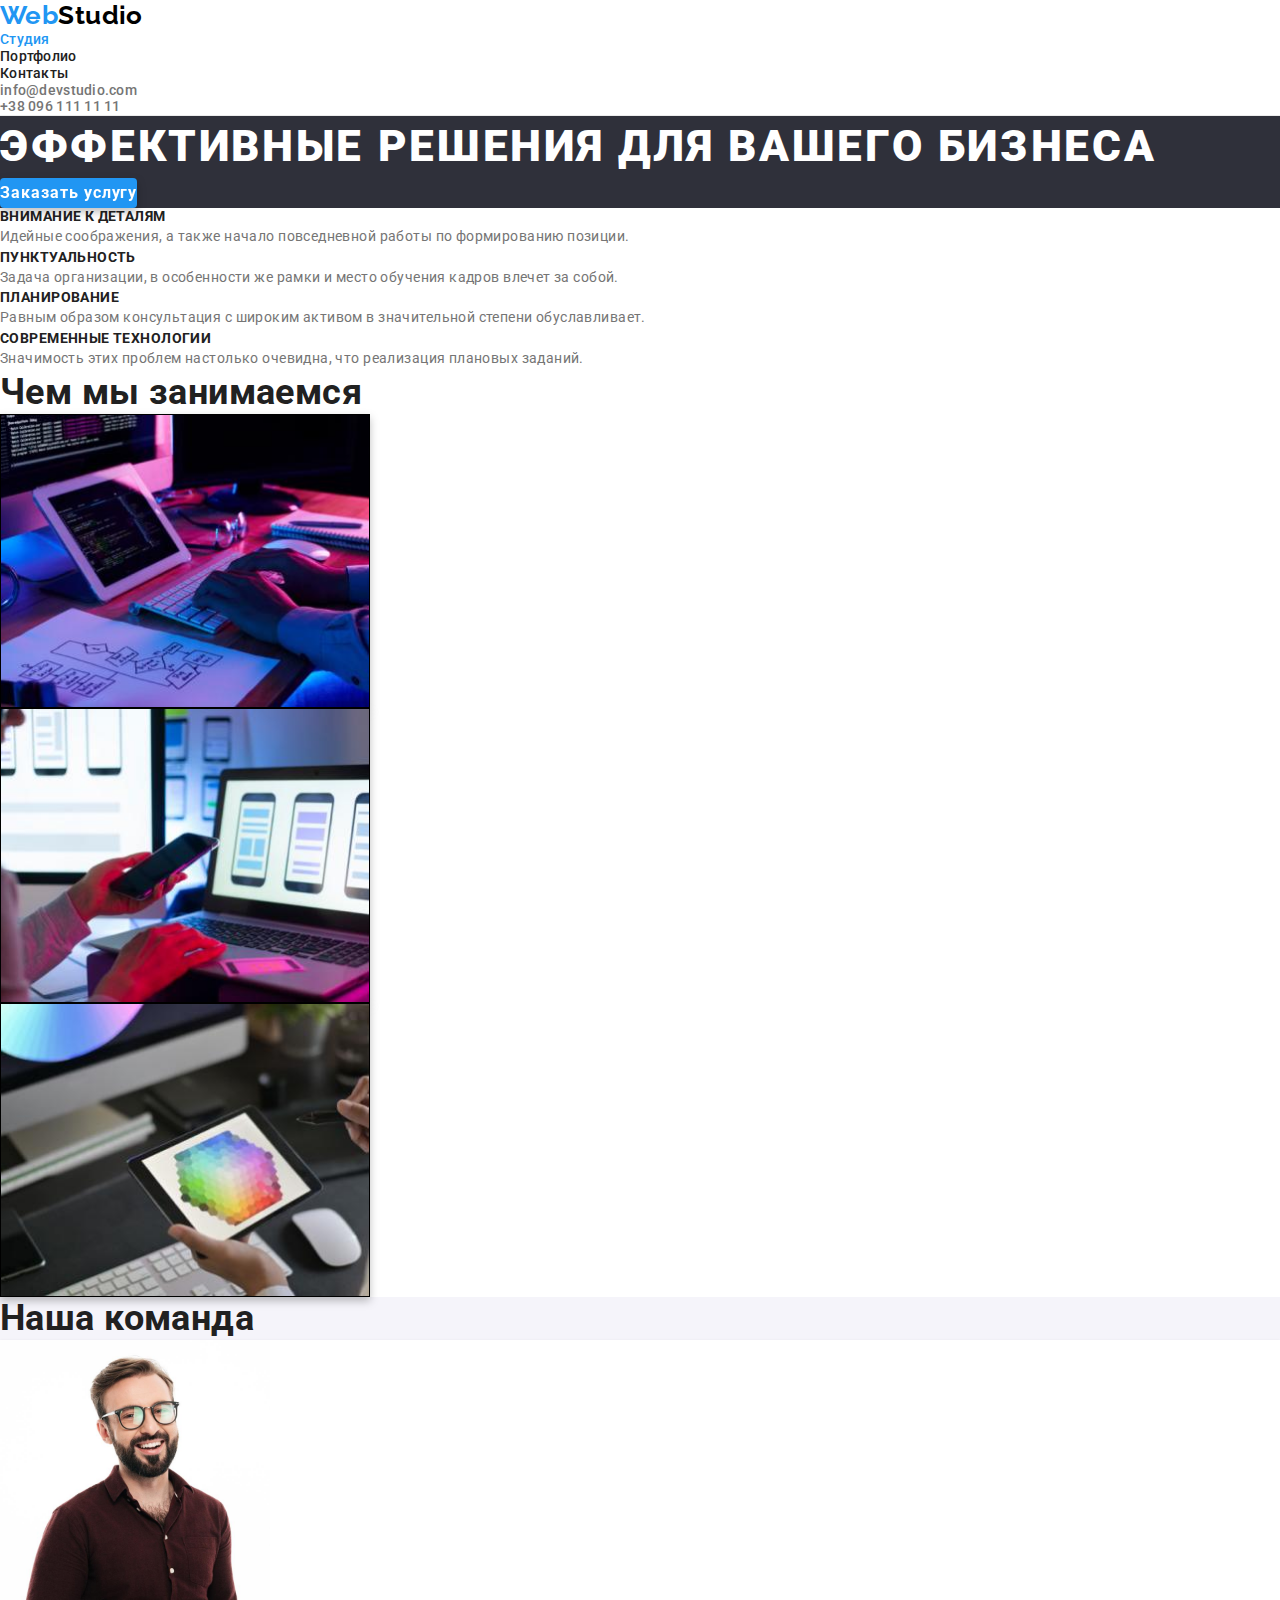
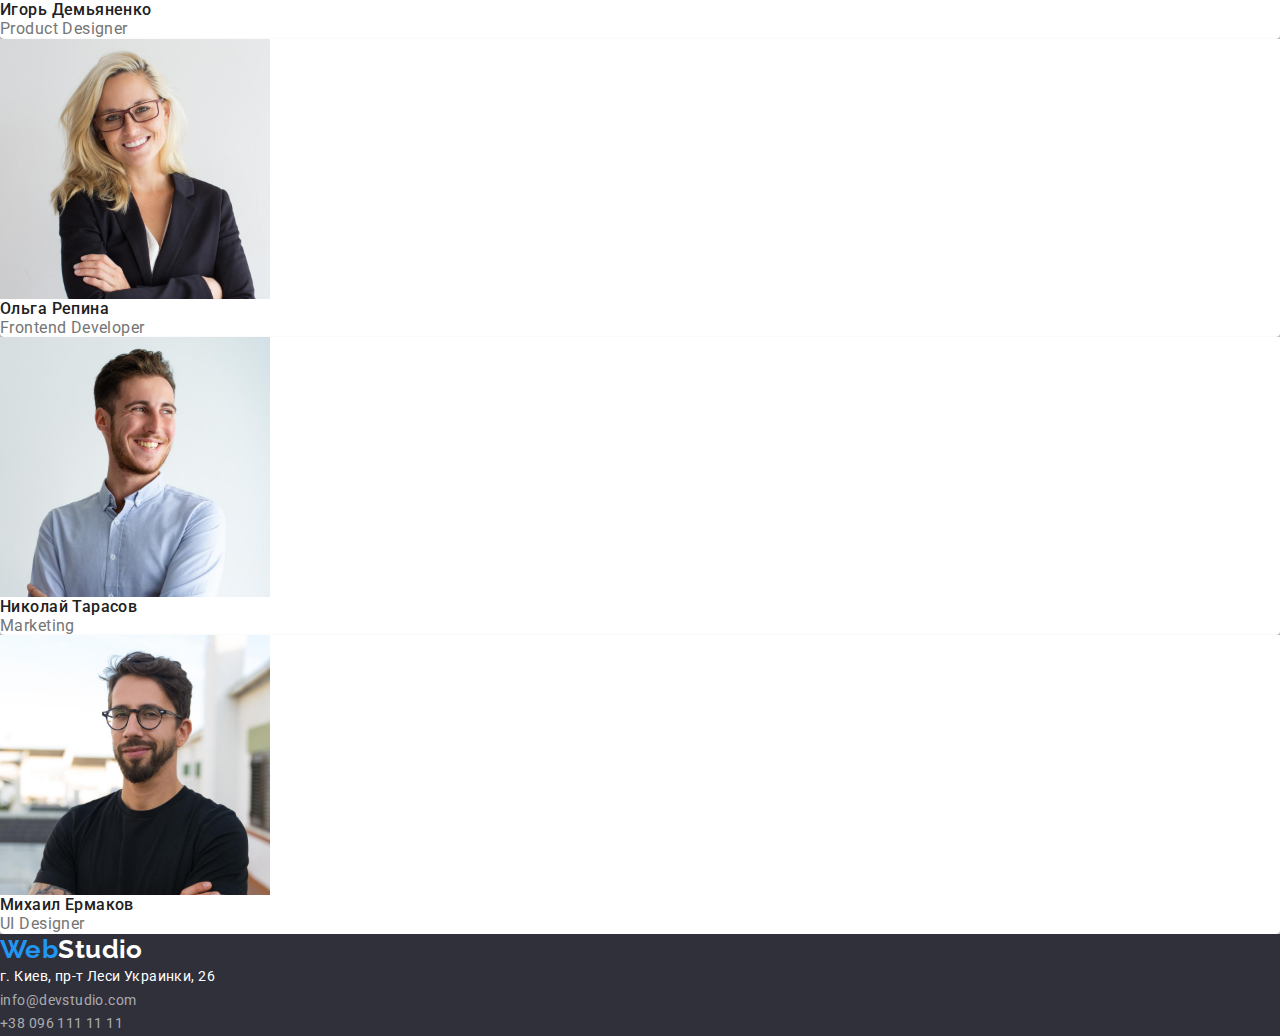
<file: index.html>
<!DOCTYPE html>
<html lang="ru">
  <head>
    <meta charset="UTF-8" />
    <meta http-equiv="X-UA-Compatible" content="IE=edge" />
    <meta name="viewport" content="width=device-width, initial-scale=1.0" />
    <title>Homework 1</title>
    <link rel="stylesheet" href="./css/normalize.css" />
    <link
      href="https://fonts.googleapis.com/css2?family=Raleway:wght@700&family=Roboto:wght@400;500;700;900&display=swap"
      rel="stylesheet"
    />
    <link rel="stylesheet" href="./css/styles.css" />
  </head>
  <body>
    <!-- Шапка документа -->
    <header class="header">
      <nav class="nav">
        <a href="./index.html" class="logo">
          Web<span class="logo__span">Studio</span>
        </a>

        <ul class="menu list">
          <li class="menu__item">
            <a class="menu__link is_active" href="index.html">Студия</a>
          </li>
          <li class="menu__item">
            <a class="menu__link" href="portfolio.html">Портфолио</a>
          </li>
          <li class="menu__item">
            <a class="menu__link" href="#">Контакты</a>
          </li>
        </ul>
      </nav>
      <ul class="contacts list">
        <li class="contacts__item">
          <a class="contacts__link" href="mailto:info@devstudio.com"
            >info@devstudio.com</a
          >
        </li>
        <li class="contacts__item">
          <a class="contacts__link" href="tel:+380961111111"
            >+38 096 111 11 11</a
          >
        </li>
      </ul>
    </header>
    <!-- Уникальная часть документа -->
    <main>
      <!--секция Hero -->
      <section class="hero">
        <h1 class="hero__title">Эффективные решения для вашего бизнеса</h1>
        <button type="button" class="hero__btn">Заказать услугу</button>
      </section>

      <!-- Преимущества компании -->
      <section class="desc">
        <!-- Заголовок спрячется при добавлении стилей-->
        <h2 class="visually-hidden">Преимущества компании</h2>

        <ul class="desc__list list">
          <li class="desc__item">
            <h3 class="desc__subtitle">Внимание к деталям</h3>
            <p class="desc__content">
              Идейные соображения, а также начало повседневной работы по
              формированию позиции.
            </p>
          </li>
          <li class="desc__item">
            <h3 class="desc__subtitle">Пунктуальность</h3>
            <p class="desc__content">
              Задача организации, в особенности же рамки и место обучения кадров
              влечет за собой.
            </p>
          </li>
          <li class="desc__item">
            <h3 class="desc__subtitle">Планирование</h3>
            <p class="desc__content">
              Равным образом консультация с широким активом в значительной
              степени обуславливает.
            </p>
          </li>
          <li class="desc__item">
            <h3 class="desc__subtitle">Современные технологии</h3>
            <p class="desc__content">
              Значимость этих проблем настолько очевидна, что реализация
              плановых заданий.
            </p>
          </li>
        </ul>
      </section>

      <!-- Род деятельности компании -->
      <section class="job">
        <h2 class="section-title">Чем мы занимаемся</h2>
        <ul class="job__list list">
          <li class="job__item">
            <img
              class="job__img"
              src="./imges/photo01.jpg"
              alt="Разметка вашей страницы"
              width="370"
            />
          </li>
          <li class="job__item">
            <img
              class="job__img"
              src="./imges/photo02.jpg"
              alt="Стилизация вашей старницы"
              width="370"
            />
          </li>
          <li class="job__item">
            <img
              class="job__img"
              src="./imges/photo03.jpg"
              alt="Добавление интерактивности вашей странице"
              width="370"
            />
          </li>
        </ul>
      </section>

      <!-- Команда компании -->
      <section class="crew">
        <h2 class="section-title">Наша команда</h2>
        <ul class="crew__list list">
          <li class="crew__item">
            <img
              class="crew__photo"
              src="./imges/employee01.jpg"
              alt="Сотрудник компании"
              width="270"
            />
            <h3 class="crew__subtitle">Игорь Демьяненко</h3>
            <p class="crew__rank" lang="en">Product Designer</p>
          </li>
          <li class="crew__item">
            <img
              class="crew__photo"
              src="./imges/employee02.jpg"
              alt="Сотрудник компании"
              width="270"
            />
            <h3 class="crew__subtitle">Ольга Репина</h3>
            <p class="crew__rank" lang="en">Frontend Developer</p>
          </li>
          <li class="crew__item">
            <img
              class="crew__photo"
              src="./imges/employee03.jpg"
              alt="Сотрудник компании"
              width="270"
            />
            <h3 class="crew__subtitle">Николай Тарасов</h3>
            <p class="crew__rank" lang="en">Marketing</p>
          </li>
          <li class="crew__item">
            <img
              class="crew__photo"
              src="./imges/employee04.jpg"
              alt="Сотрудник компании"
              width="270"
            />
            <h3 class="crew__subtitle">Михаил Ермаков</h3>
            <p class="crew__rank" lang="en">UI Designer</p>
          </li>
        </ul>
      </section>
    </main>
    <!-- Подвал сайта -->
    <footer class="footer">
      <a href="./index.html" class="logo">
        Web<span class="logo__span">Studio</span>
      </a>
      <address class="footer__addr">
        <ul class="footer__list list">
          <li class="footer__item">
            <a
              class="footer__link white-link"
              href="https://goo.gl/maps/4EyUpNPc1M4XpFM67"
              target="_blank"
              rel="noopener noreferrer"
              >г. Киев, пр-т Леси Украинки, 26</a
            >
          </li>
          <li class="footer__item">
            <a class="footer__link" href="mailto:info@devstudio.com"
              >info@devstudio.com</a
            >
          </li>
          <li class="footer__item">
            <a class="footer__link" href="tel:+380961111111"
              >+38 096 111 11 11</a
            >
          </li>
        </ul>
      </address>
    </footer>
  </body>
</html>
</file>
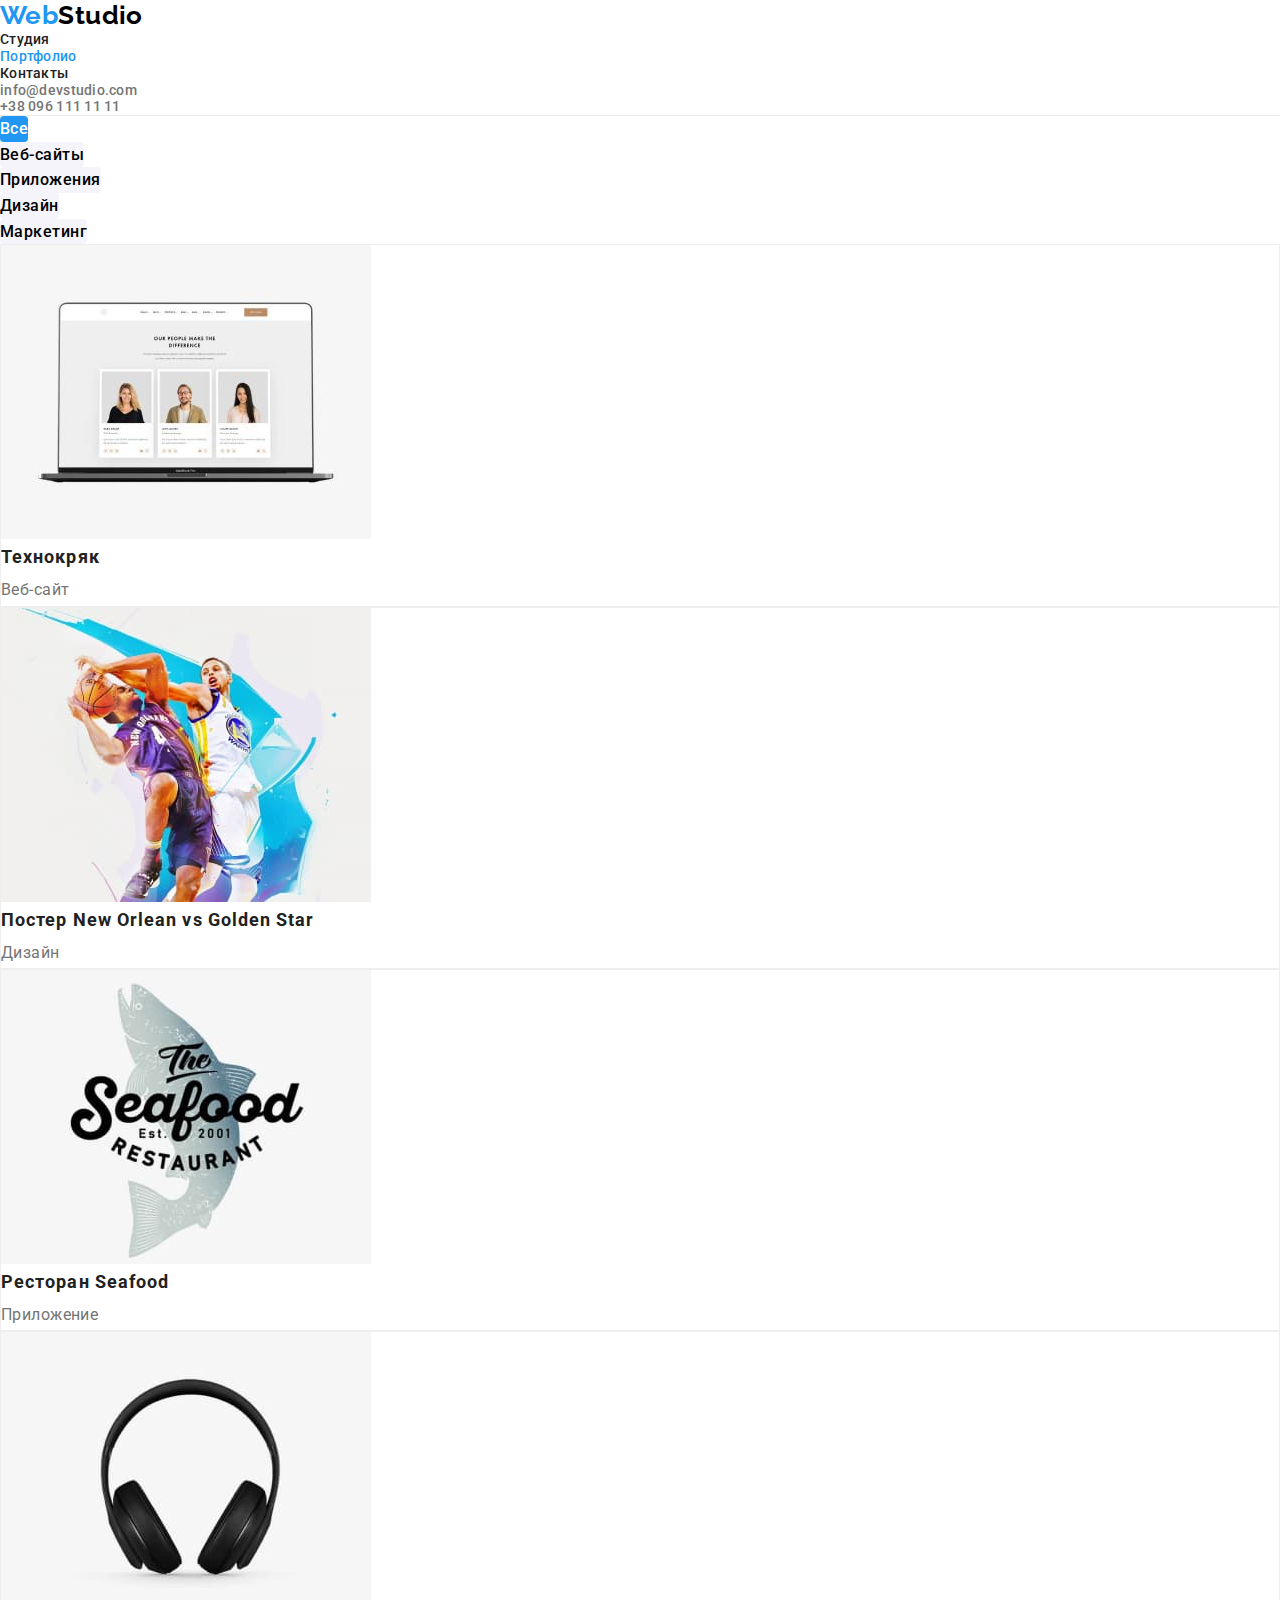
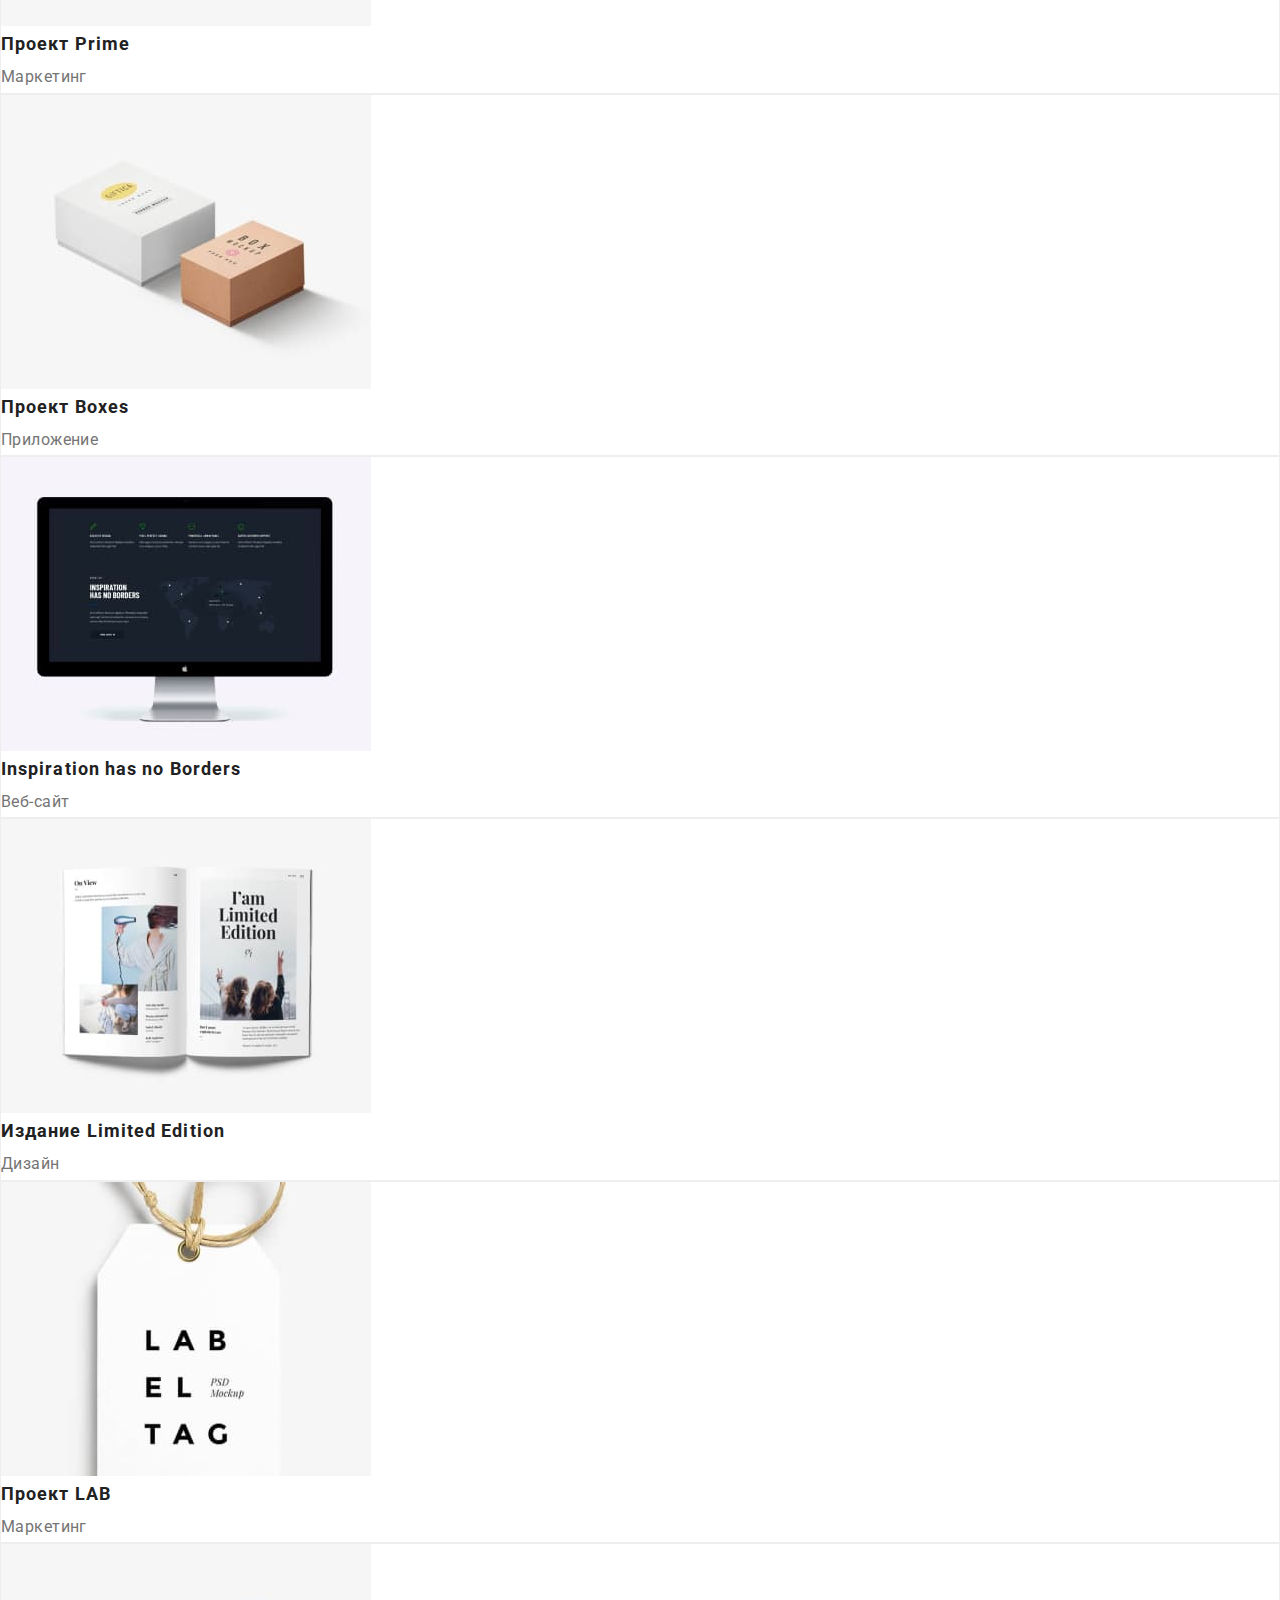
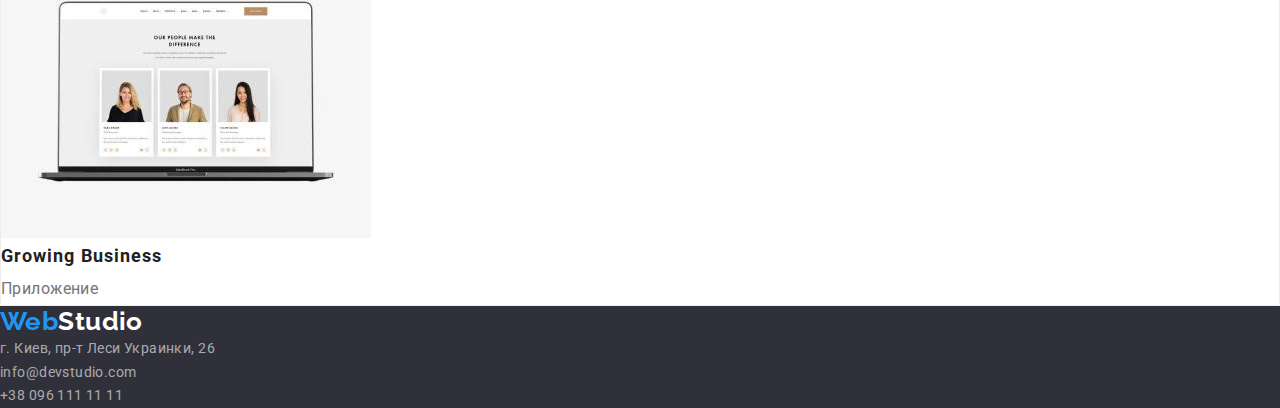
<file: portfolio.html>
<!DOCTYPE html>
<html lang="ru">
  <head>
    <meta charset="UTF-8" />
    <meta http-equiv="X-UA-Compatible" content="IE=edge" />
    <meta name="viewport" content="width=device-width, initial-scale=1.0" />
    <title>Web Studio: Портфолио</title>
    <link rel="stylesheet" href="./css/normalize.css" />
    <link
      href="https://fonts.googleapis.com/css2?family=Raleway:wght@700&family=Roboto:wght@400;500;700;900&display=swap"
      rel="stylesheet"
    />
    <link rel="stylesheet" href="./css/styles.css" />
  </head>
  <body>
    <!-- Шапка документа -->
    <header class="header">
      <nav class="nav">
        <a href="./index.html" class="logo">
          Web<span class="logo__span">Studio</span>
        </a>

        <ul class="menu list">
          <li class="menu__item">
            <a class="menu__link" href="index.html">Студия</a>
          </li>
          <li class="menu__item">
            <a class="menu__link is_active" href="portfolio.html">Портфолио</a>
          </li>
          <li class="menu__item">
            <a class="menu__link" href="#">Контакты</a>
          </li>
        </ul>
      </nav>
      <ul class="contacts list">
        <li class="contacts__item">
          <a class="contacts__link" href="mailto:info@devstudio.com"
            >info@devstudio.com</a
          >
        </li>
        <li class="contacts__item">
          <a class="contacts__link" href="tel:+380961111111"
            >+38 096 111 11 11</a
          >
        </li>
      </ul>
    </header>
    <!-- Уникальная часть документа -->
    <main>
      <section class="portfolio">
        <h1 class="portfolio__title">Список портфолио</h1>
        <ul class="btn__list list">
          <li class="btn__item">
            <button class="btn__btn btn__active" type="button">Все</button>
          </li>
          <li class="btn__item">
            <button class="btn__btn" type="button">Веб-сайты</button>
          </li>
          <li class="btn__item">
            <button class="btn__btn" type="button">Приложения</button>
          </li>
          <li class="btn__item">
            <button class="btn__btn" type="button">Дизайн</button>
          </li>
          <li class="btn__item">
            <button class="btn__btn" type="button">Маркетинг</button>
          </li>
        </ul>

        <ul class="portfolio__list list">
          <li class="portfolio__item">
            <a href="#" target="_blank">
              <img
                class="portfolio__img"
                src="./imges/img01.jpg"
                alt="Ноутбук"
                width="370"
              />
              <h2 class="portfolio__subtitle">Технокряк</h2>
              <p class="portfolio__desc">Веб-сайт</p>
            </a>
          </li>
          <li class="portfolio__item">
            <a href="#" target="_blank">
              <img
                class="portfolio__img"
                src="./imges/img02.jpg"
                alt="Два баскетболиста ведут борьбу"
                width="370"
              />
              <h2 class="portfolio__subtitle">
                Постер New Orlean vs Golden Star
              </h2>
              <p class="portfolio__desc">Дизайн</p>
            </a>
          </li>
          <li class="portfolio__item">
            <a href="#" target="_blank">
              <img
                class="portfolio__img"
                src="./imges/img03.jpg"
                alt="Логотип ресторана: рыба и название Seafood"
                width="370"
              />
              <h2 class="portfolio__subtitle">Ресторан Seafood</h2>
              <p class="portfolio__desc">Приложение</p>
            </a>
          </li>
          <li class="portfolio__item">
            <a href="#" target="_blank">
              <img
                class="portfolio__img"
                src="./imges/img04.jpg"
                alt="Наушники"
                width="370"
              />
              <h2 class="portfolio__subtitle">Проект Prime</h2>
              <p class="portfolio__desc">Маркетинг</p>
            </a>
          </li>
          <li class="portfolio__item">
            <a href="#" target="_blank">
              <img
                class="portfolio__img"
                src="./imges/img05.jpg"
                alt="Белая и коричневая коробки"
                width="370"
              />
              <h2 class="portfolio__subtitle">Проект Boxes</h2>
              <p class="portfolio__desc">Приложение</p>
            </a>
          </li>
          <li class="portfolio__item">
            <a href="#" target="_blank">
              <img
                class="portfolio__img"
                src="./imges/img06.jpg"
                alt="Монитор компьютера"
                width="370"
              />
              <h2 class="portfolio__subtitle">Inspiration has no Borders</h2>
              <p class="portfolio__desc">Веб-сайт</p>
            </a>
          </li>
          <li class="portfolio__item">
            <a href="#" target="_blank">
              <img
                class="portfolio__img"
                src="./imges/img07.jpg"
                alt="Развернутый журнал"
                width="370"
              />
              <h2 class="portfolio__subtitle">Издание Limited Edition</h2>
              <p class="portfolio__desc">Дизайн</p>
            </a>
          </li>
          <li class="portfolio__item">
            <a href="#" target="_blank">
              <img
                class="portfolio__img"
                src="./imges/img08.jpg"
                alt="Бирка с логотипом компании LAB"
                width="370"
              />
              <h2 class="portfolio__subtitle">Проект LAB</h2>
              <p class="portfolio__desc">Маркетинг</p>
            </a>
          </li>
          <li class="portfolio__item">
            <a href="#" target="_blank">
              <img
                class="portfolio__img"
                src="./imges/img01.jpg"
                alt="Ноутбук"
                width="370"
              />
              <h2 class="portfolio__subtitle">Growing Business</h2>
              <p class="portfolio__desc">Приложение</p>
            </a>
          </li>
        </ul>
      </section>
    </main>
    <!-- Подвал сайта -->
    <footer class="footer">
      <a href="./index.html" class="logo">
        Web<span class="logo__span">Studio</span>
      </a>
      <address class="footer__addr">
        <ul class="footer__list list">
          <li class="footer__item">
            <a
              class="footer__link"
              href="https://goo.gl/maps/4EyUpNPc1M4XpFM67"
              target="_blank"
              rel="noopener noreferrer"
              >г. Киев, пр-т Леси Украинки, 26</a
            >
          </li>
          <li class="footer__item">
            <a class="footer__link" href="mailto:info@devstudio.com"
              >info@devstudio.com</a
            >
          </li>
          <li class="footer__item">
            <a class="footer__link" href="tel:+380961111111"
              >+38 096 111 11 11</a
            >
          </li>
        </ul>
      </address>
    </footer>
  </body>
</html>
</file>
<file: css/styles.css>
:root {
  --fs-main: 14px;
  --fs-back: 16px;
  --lh-main: 1.2;
  --f-weight-nav: 500;
  --f-weight-title: 700;
  --f-family-main: "Roboto", Arial, Helvetica, sans-serif;
  --ls-size: 0.03em;
  --color-main: #212121;
  --color-back: #757575;
  --color-white: #fff;
  --color-footer__link: rgba(255, 255, 255, 0.6);
  --color-logo-black: #000;
  --hover-color: #2196f3;
  --hover-hero__btn: #188ce8;
  --bg-color-main: #fff;
  --bg-color-back: #2f303a;
  --bg-color-crew: #f5f4fa;
  --border-color-img: #000;
  --border-color-item: #eee;
  --border-color-header: #ececec;
  --filter-color: rgba(0, 0, 0, 0.25);
}

body {
  font-size: var(--fs-main);
  line-height: var(--lh-main);
  font-family: var(--f-family-main);
  color: var(--color-main);
  background-color: var(--bg-color-main);
  letter-spacing: var(--ls-size);
  margin: 0;
}

.list {
  list-style: none;
}
/* HEADER styles */

.header {
  border-bottom: 1px solid var(--border-color-header);
}
.logo {
  color: var(--hover-color);
  font-family: "Raleway", Arial, Helvetica, sans-serif;
  font-style: var(--f-style-main);
  font-weight: var(--f-weight-title);
  font-size: 26px;
  line-height: 1.2;
  text-decoration: none;
}
.logo .logo__span {
  color: var(--color-logo-black);
}

.menu__link {
  color: var(--color-main);
  font-weight: var(--f-weight-nav);
  letter-spacing: 0.02em;
  text-decoration: none;
}

.contacts__link {
  color: var(--color-back);
  font-weight: var(--f-weight-nav);
  letter-spacing: 0.02em;
  text-decoration: none;
}

/* STUDIO PAGE STYLES */

.section-title {
  font-weight: var(--f-weight-title);
  font-size: 36px;
  line-height: 1.2;
}
/*HERO styles */

.hero {
  background-color: var(--bg-color-back);
}
.hero__title {
  color: var(--color-white);
  font-weight: 900;
  font-size: 44px;
  line-height: 1.4;
  letter-spacing: 0.06em;
  text-transform: uppercase;
  margin-top: 0;
}
.hero__btn {
  color: var(--color-white);
  font-family: var(--f-family-main);
  font-weight: var(--f-weight-title);
  font-size: var(--fs-back);
  line-height: 1.9;
  letter-spacing: 0.06em;
  border: 0px;
  border-radius: 4px;
  background-color: var(--hover-color);
  filter: drop-shadow(0px 4px 4px var(--filter-color));
  cursor: pointer;
}
.hero__btn:hover,
.hero__btn:focus {
  box-shadow: 0px 4px 4px rgba(0, 0, 0, 0.15);
  background-color: var(--hover-hero__btn);
}

/* DESC section */

.visually-hidden {
  visibility: hidden;
  pointer-events: none;
  position: absolute;
}

.desc__subtitle {
  font-weight: var(--f-weight-title);
  font-size: var(--fs-main);
  text-transform: uppercase;
}
.desc__content {
  line-height: 1.7;
  color: var(--color-back);
}

/* JOB section */

.job__img {
  border: 1px solid var(--border-color-img);
  filter: drop-shadow(0px 4px 4px var(--filter-color));
}

/*  CREW list*/

.crew {
  background-color: var(--bg-color-crew);
}

.crew__item {
  background: var(--bg-color-main);
  box-shadow: 0px 1px 3px rgba(0, 0, 0, 0.12), 0px 1px 1px rgba(0, 0, 0, 0.14),
    0px 2px 1px rgba(0, 0, 0, 0.2);
  border-radius: 0px 0px 4px 4px;
}

.crew__subtitle {
  font-weight: var(--f-weight-nav);
  font-size: var(--fs-back);
  line-height: 1.2;
}
.crew__rank {
  font-size: var(--fs-back);
  line-height: 1.2;
  color: var(--color-back);
}

/* PORTFOLIO PAGE STYLES */

/* Уникальная часть документа */

.portfolio__title {
  display: none;
}

.btn__btn {
  font-family: var(--f-family-main);
  font-weight: var(--f-weight-nav);
  font-size: var(--fs-back);
  line-height: 1.6;
  text-align: center;
  letter-spacing: var(--ls-size);
  background: var(--bg-color-crew);
  border: 0px;
  border-radius: 4px;
  cursor: pointer;
}
.btn__btn:hover,
.btn__btn:focus {
  background-color: var(--hover-color);
  color: var(--color-white);
  box-shadow: 0px 3px 1px rgba(0, 0, 0, 0.1), 0px 1px 2px rgba(0, 0, 0, 0.08),
    0px 2px 2px rgba(0, 0, 0, 0.12);
}
.btn__active {
  background-color: var(--hover-color);
  color: var(--color-white);
}

.portfolio__item {
  border: 1px solid var(--border-color-item);
}

.portfolio__subtitle {
  color: var(--color-main);
  font-weight: var(--f-weight-title);
  font-size: 18px;
  line-height: 2;
  letter-spacing: 0.06em;
}
.portfolio__desc {
  color: var(--color-back);
  font-size: var(--fs-back);
  line-height: 1.9;
}

/* FOOTER STYLES */

.footer {
  background-color: var(--bg-color-back);
}

.footer .logo > .logo__span {
  color: var(--color-white);
}

.footer__list {
  margin: 0;
}

.footer__link {
  color: var(--color-footer__link);
  font-style: normal;
  line-height: 1.7;
  text-decoration: none;
}

.white-link {
  color: var(--color-white);
}

/* hover,focus styles */

.is_active,
.menu__link:hover,
.menu__link:focus,
.contacts__link:hover,
.contacts__link:focus,
.footer__link:hover,
.footer__link:focus {
  color: var(--hover-color);
}
</file>
